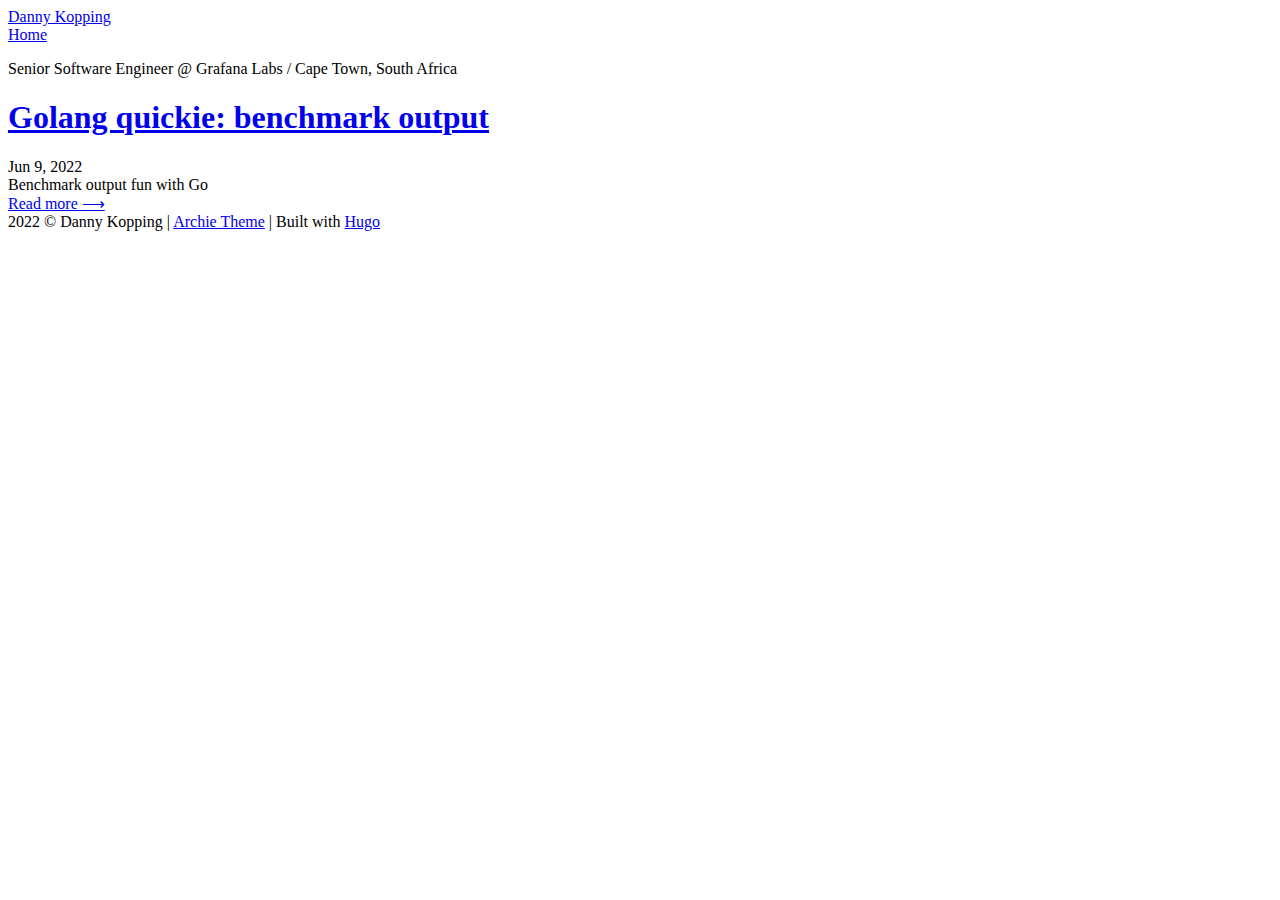
<file: index.html>
<!doctype html><html><head><meta name=generator content="Hugo 0.100.2"><meta charset=utf-8><meta http-equiv=x-ua-compatible content="IE=edge"><title>Danny Kopping | Home</title><meta name=viewport content="width=device-width,initial-scale=1"><meta name=description content><meta property="og:image" content><link rel=alternate type=application/rss+xml href=https://blog.infomaniac.co.za/index.xml title="Danny Kopping"><meta property="og:title" content="Danny Kopping"><meta property="og:description" content><meta property="og:type" content="website"><meta property="og:url" content="https://blog.infomaniac.co.za/"><meta name=twitter:card content="summary"><meta name=twitter:title content="Danny Kopping"><meta name=twitter:description content><script src=https://blog.infomaniac.co.za/js/feather.min.js></script>
<link href=https://blog.infomaniac.co.za/css/fonts.b685ac6f654695232de7b82a9143a46f9e049c8e3af3a21d9737b01f4be211d1.css rel=stylesheet><link rel=stylesheet type=text/css media=screen href=https://blog.infomaniac.co.za/css/main.5f16326007d8a4c28ae466964af89ce7139e69969e434f3399ad3a63d481f24d.css><link id=darkModeStyle rel=stylesheet type=text/css href=https://blog.infomaniac.co.za/css/dark.bf03085a19ebb8e46e705079edf92c974769e8a7f5cb9ebf3cbe919092afbaf0.css></head><body><div class=content><header><div class=main><a href=https://blog.infomaniac.co.za/>Danny Kopping</a></div><nav><a href=/>Home</a></nav></header><main class=list><div class=site-description><p>Senior Software Engineer @ Grafana Labs / Cape Town, South Africa</p></div><section class=list-item><h1 class=title><a href=/posts/go-benchmarks/>Golang quickie: benchmark output</a></h1><time>Jun 9, 2022</time><br><div class=description>Benchmark output fun with Go</div><a class=readmore href=/posts/go-benchmarks/>Read more ⟶</a></section></main><footer><div style=display:flex><a class=soc href=https://github.com/dannykopping title=GitHub><i data-feather=github></i></a><a class=soc href=https://twitter.com/dannykopping/ title=Twitter><i data-feather=twitter></i></a></div><div class=footer-info>2022 © Danny Kopping | <a href=https://github.com/athul/archie>Archie Theme</a> | Built with <a href=https://gohugo.io>Hugo</a></div></footer><script>feather.replace()</script></div></body></html>
</file>
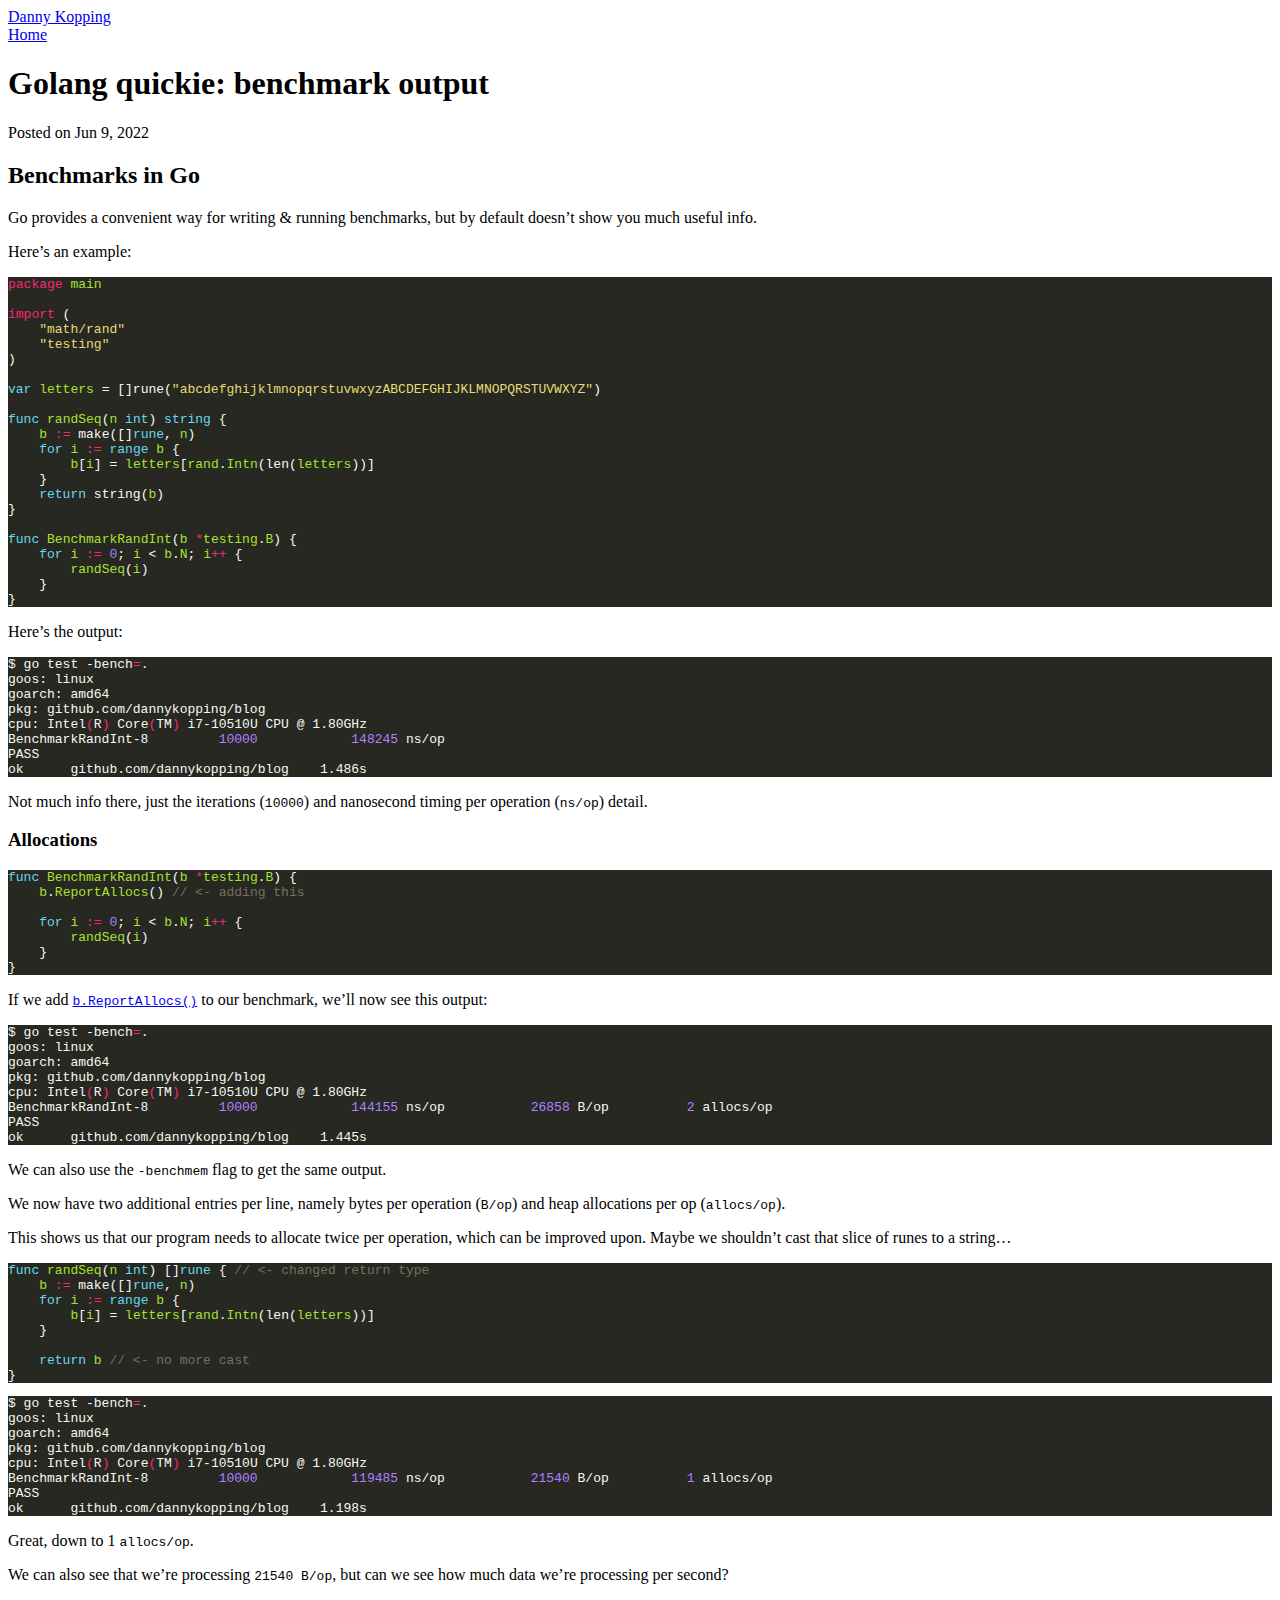
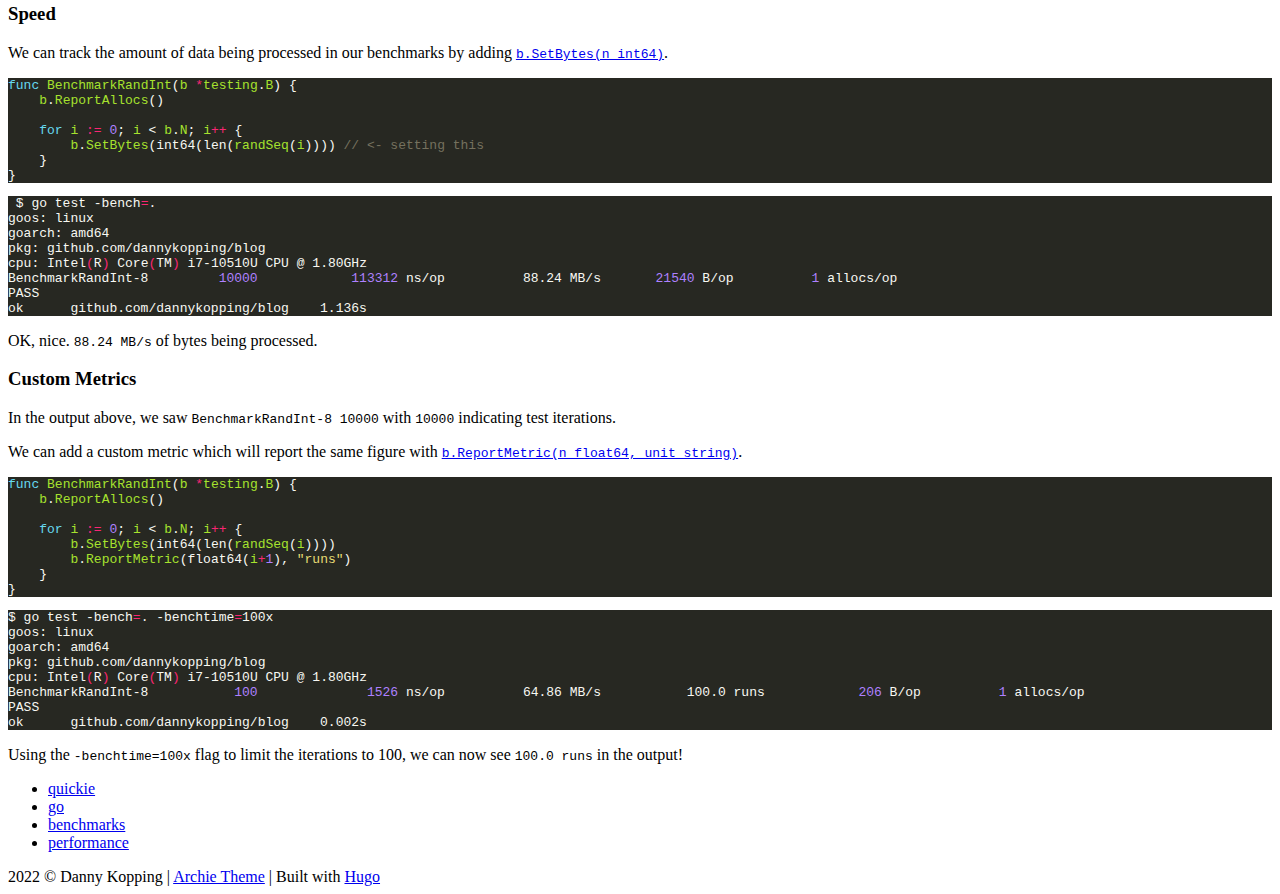
<file: posts/go-benchmarks/index.html>
<!doctype html><html><head><meta charset=utf-8><meta http-equiv=x-ua-compatible content="IE=edge"><title>Golang quickie: benchmark output - Danny Kopping</title><meta name=viewport content="width=device-width,initial-scale=1"><meta name=description content="Benchmark output fun with Go"><meta property="og:image" content><meta property="og:title" content="Golang quickie: benchmark output"><meta property="og:description" content="Benchmark output fun with Go"><meta property="og:type" content="article"><meta property="og:url" content="https://blog.infomaniac.co.za/posts/go-benchmarks/"><meta property="article:section" content="posts"><meta property="article:published_time" content="2022-06-09T00:00:00+00:00"><meta property="article:modified_time" content="2022-06-09T00:00:00+00:00"><meta name=twitter:card content="summary"><meta name=twitter:title content="Golang quickie: benchmark output"><meta name=twitter:description content="Benchmark output fun with Go"><script src=https://blog.infomaniac.co.za/js/feather.min.js></script>
<link href=https://blog.infomaniac.co.za/css/fonts.b685ac6f654695232de7b82a9143a46f9e049c8e3af3a21d9737b01f4be211d1.css rel=stylesheet><link rel=stylesheet type=text/css media=screen href=https://blog.infomaniac.co.za/css/main.5f16326007d8a4c28ae466964af89ce7139e69969e434f3399ad3a63d481f24d.css><link id=darkModeStyle rel=stylesheet type=text/css href=https://blog.infomaniac.co.za/css/dark.bf03085a19ebb8e46e705079edf92c974769e8a7f5cb9ebf3cbe919092afbaf0.css></head><body><div class=content><header><div class=main><a href=https://blog.infomaniac.co.za/>Danny Kopping</a></div><nav><a href=/>Home</a></nav></header><main><article><div class=title><h1 class=title>Golang quickie: benchmark output</h1><div class=meta>Posted on Jun 9, 2022</div></div><section class=body><h2 id=benchmarks-in-go>Benchmarks in Go</h2><p>Go provides a convenient way for writing & running benchmarks, but by default doesn&rsquo;t show you much useful info.</p><p>Here&rsquo;s an example:</p><div class=highlight><pre tabindex=0 style=color:#f8f8f2;background-color:#272822;-moz-tab-size:4;-o-tab-size:4;tab-size:4><code class=language-golang data-lang=golang><span style=display:flex><span><span style=color:#f92672>package</span> <span style=color:#a6e22e>main</span>
</span></span><span style=display:flex><span>
</span></span><span style=display:flex><span><span style=color:#f92672>import</span> (
</span></span><span style=display:flex><span>	<span style=color:#e6db74>&#34;math/rand&#34;</span>
</span></span><span style=display:flex><span>	<span style=color:#e6db74>&#34;testing&#34;</span>
</span></span><span style=display:flex><span>)
</span></span><span style=display:flex><span>
</span></span><span style=display:flex><span><span style=color:#66d9ef>var</span> <span style=color:#a6e22e>letters</span> = []rune(<span style=color:#e6db74>&#34;abcdefghijklmnopqrstuvwxyzABCDEFGHIJKLMNOPQRSTUVWXYZ&#34;</span>)
</span></span><span style=display:flex><span>
</span></span><span style=display:flex><span><span style=color:#66d9ef>func</span> <span style=color:#a6e22e>randSeq</span>(<span style=color:#a6e22e>n</span> <span style=color:#66d9ef>int</span>) <span style=color:#66d9ef>string</span> {
</span></span><span style=display:flex><span>	<span style=color:#a6e22e>b</span> <span style=color:#f92672>:=</span> make([]<span style=color:#66d9ef>rune</span>, <span style=color:#a6e22e>n</span>)
</span></span><span style=display:flex><span>	<span style=color:#66d9ef>for</span> <span style=color:#a6e22e>i</span> <span style=color:#f92672>:=</span> <span style=color:#66d9ef>range</span> <span style=color:#a6e22e>b</span> {
</span></span><span style=display:flex><span>		<span style=color:#a6e22e>b</span>[<span style=color:#a6e22e>i</span>] = <span style=color:#a6e22e>letters</span>[<span style=color:#a6e22e>rand</span>.<span style=color:#a6e22e>Intn</span>(len(<span style=color:#a6e22e>letters</span>))]
</span></span><span style=display:flex><span>	}
</span></span><span style=display:flex><span>	<span style=color:#66d9ef>return</span> string(<span style=color:#a6e22e>b</span>)
</span></span><span style=display:flex><span>}
</span></span><span style=display:flex><span>
</span></span><span style=display:flex><span><span style=color:#66d9ef>func</span> <span style=color:#a6e22e>BenchmarkRandInt</span>(<span style=color:#a6e22e>b</span> <span style=color:#f92672>*</span><span style=color:#a6e22e>testing</span>.<span style=color:#a6e22e>B</span>) {
</span></span><span style=display:flex><span>	<span style=color:#66d9ef>for</span> <span style=color:#a6e22e>i</span> <span style=color:#f92672>:=</span> <span style=color:#ae81ff>0</span>; <span style=color:#a6e22e>i</span> &lt; <span style=color:#a6e22e>b</span>.<span style=color:#a6e22e>N</span>; <span style=color:#a6e22e>i</span><span style=color:#f92672>++</span> {
</span></span><span style=display:flex><span>		<span style=color:#a6e22e>randSeq</span>(<span style=color:#a6e22e>i</span>)
</span></span><span style=display:flex><span>	}
</span></span><span style=display:flex><span>}
</span></span></code></pre></div><p>Here&rsquo;s the output:</p><div class=highlight><pre tabindex=0 style=color:#f8f8f2;background-color:#272822;-moz-tab-size:4;-o-tab-size:4;tab-size:4><code class=language-bash data-lang=bash><span style=display:flex><span>$ go test -bench<span style=color:#f92672>=</span>.               
</span></span><span style=display:flex><span>goos: linux
</span></span><span style=display:flex><span>goarch: amd64
</span></span><span style=display:flex><span>pkg: github.com/dannykopping/blog
</span></span><span style=display:flex><span>cpu: Intel<span style=color:#f92672>(</span>R<span style=color:#f92672>)</span> Core<span style=color:#f92672>(</span>TM<span style=color:#f92672>)</span> i7-10510U CPU @ 1.80GHz
</span></span><span style=display:flex><span>BenchmarkRandInt-8         <span style=color:#ae81ff>10000</span>            <span style=color:#ae81ff>148245</span> ns/op
</span></span><span style=display:flex><span>PASS
</span></span><span style=display:flex><span>ok      github.com/dannykopping/blog    1.486s
</span></span></code></pre></div><p>Not much info there, just the iterations (<code>10000</code>) and nanosecond timing per operation (<code>ns/op</code>) detail.</p><h3 id=allocations>Allocations</h3><div class=highlight><pre tabindex=0 style=color:#f8f8f2;background-color:#272822;-moz-tab-size:4;-o-tab-size:4;tab-size:4><code class=language-golang data-lang=golang><span style=display:flex><span><span style=color:#66d9ef>func</span> <span style=color:#a6e22e>BenchmarkRandInt</span>(<span style=color:#a6e22e>b</span> <span style=color:#f92672>*</span><span style=color:#a6e22e>testing</span>.<span style=color:#a6e22e>B</span>) {
</span></span><span style=display:flex><span>	<span style=color:#a6e22e>b</span>.<span style=color:#a6e22e>ReportAllocs</span>() <span style=color:#75715e>// &lt;- adding this
</span></span></span><span style=display:flex><span><span style=color:#75715e></span>
</span></span><span style=display:flex><span>	<span style=color:#66d9ef>for</span> <span style=color:#a6e22e>i</span> <span style=color:#f92672>:=</span> <span style=color:#ae81ff>0</span>; <span style=color:#a6e22e>i</span> &lt; <span style=color:#a6e22e>b</span>.<span style=color:#a6e22e>N</span>; <span style=color:#a6e22e>i</span><span style=color:#f92672>++</span> {
</span></span><span style=display:flex><span>		<span style=color:#a6e22e>randSeq</span>(<span style=color:#a6e22e>i</span>)
</span></span><span style=display:flex><span>	}
</span></span><span style=display:flex><span>}
</span></span></code></pre></div><p>If we add <a href=https://pkg.go.dev/testing#B.ReportAllocs><code>b.ReportAllocs()</code></a> to our benchmark, we&rsquo;ll now see this output:</p><div class=highlight><pre tabindex=0 style=color:#f8f8f2;background-color:#272822;-moz-tab-size:4;-o-tab-size:4;tab-size:4><code class=language-bash data-lang=bash><span style=display:flex><span>$ go test -bench<span style=color:#f92672>=</span>.
</span></span><span style=display:flex><span>goos: linux
</span></span><span style=display:flex><span>goarch: amd64
</span></span><span style=display:flex><span>pkg: github.com/dannykopping/blog
</span></span><span style=display:flex><span>cpu: Intel<span style=color:#f92672>(</span>R<span style=color:#f92672>)</span> Core<span style=color:#f92672>(</span>TM<span style=color:#f92672>)</span> i7-10510U CPU @ 1.80GHz
</span></span><span style=display:flex><span>BenchmarkRandInt-8         <span style=color:#ae81ff>10000</span>            <span style=color:#ae81ff>144155</span> ns/op           <span style=color:#ae81ff>26858</span> B/op          <span style=color:#ae81ff>2</span> allocs/op
</span></span><span style=display:flex><span>PASS
</span></span><span style=display:flex><span>ok      github.com/dannykopping/blog    1.445s
</span></span></code></pre></div><p>We can also use the <code>-benchmem</code> flag to get the same output.</p><p>We now have two additional entries per line, namely bytes per operation (<code>B/op</code>) and heap allocations per op (<code>allocs/op</code>).</p><p>This shows us that our program needs to allocate twice per operation, which can be improved upon. Maybe we shouldn&rsquo;t
cast that slice of runes to a string&mldr;</p><div class=highlight><pre tabindex=0 style=color:#f8f8f2;background-color:#272822;-moz-tab-size:4;-o-tab-size:4;tab-size:4><code class=language-golang data-lang=golang><span style=display:flex><span><span style=color:#66d9ef>func</span> <span style=color:#a6e22e>randSeq</span>(<span style=color:#a6e22e>n</span> <span style=color:#66d9ef>int</span>) []<span style=color:#66d9ef>rune</span> { <span style=color:#75715e>// &lt;- changed return type
</span></span></span><span style=display:flex><span><span style=color:#75715e></span>	<span style=color:#a6e22e>b</span> <span style=color:#f92672>:=</span> make([]<span style=color:#66d9ef>rune</span>, <span style=color:#a6e22e>n</span>)
</span></span><span style=display:flex><span>	<span style=color:#66d9ef>for</span> <span style=color:#a6e22e>i</span> <span style=color:#f92672>:=</span> <span style=color:#66d9ef>range</span> <span style=color:#a6e22e>b</span> {
</span></span><span style=display:flex><span>		<span style=color:#a6e22e>b</span>[<span style=color:#a6e22e>i</span>] = <span style=color:#a6e22e>letters</span>[<span style=color:#a6e22e>rand</span>.<span style=color:#a6e22e>Intn</span>(len(<span style=color:#a6e22e>letters</span>))]
</span></span><span style=display:flex><span>	}
</span></span><span style=display:flex><span>
</span></span><span style=display:flex><span>	<span style=color:#66d9ef>return</span> <span style=color:#a6e22e>b</span> <span style=color:#75715e>// &lt;- no more cast
</span></span></span><span style=display:flex><span><span style=color:#75715e></span>}
</span></span></code></pre></div><div class=highlight><pre tabindex=0 style=color:#f8f8f2;background-color:#272822;-moz-tab-size:4;-o-tab-size:4;tab-size:4><code class=language-bash data-lang=bash><span style=display:flex><span>$ go test -bench<span style=color:#f92672>=</span>.
</span></span><span style=display:flex><span>goos: linux
</span></span><span style=display:flex><span>goarch: amd64
</span></span><span style=display:flex><span>pkg: github.com/dannykopping/blog
</span></span><span style=display:flex><span>cpu: Intel<span style=color:#f92672>(</span>R<span style=color:#f92672>)</span> Core<span style=color:#f92672>(</span>TM<span style=color:#f92672>)</span> i7-10510U CPU @ 1.80GHz
</span></span><span style=display:flex><span>BenchmarkRandInt-8         <span style=color:#ae81ff>10000</span>            <span style=color:#ae81ff>119485</span> ns/op           <span style=color:#ae81ff>21540</span> B/op          <span style=color:#ae81ff>1</span> allocs/op
</span></span><span style=display:flex><span>PASS
</span></span><span style=display:flex><span>ok      github.com/dannykopping/blog    1.198s
</span></span></code></pre></div><p>Great, down to 1 <code>allocs/op</code>.</p><p>We can also see that we&rsquo;re processing <code>21540 B/op</code>, but can we see how much data we&rsquo;re processing per second?</p><h3 id=speed>Speed</h3><p>We can track the amount of data being processed in our benchmarks by adding <a href=https://pkg.go.dev/testing#B.SetBytes><code>b.SetBytes(n int64)</code></a>.</p><div class=highlight><pre tabindex=0 style=color:#f8f8f2;background-color:#272822;-moz-tab-size:4;-o-tab-size:4;tab-size:4><code class=language-golang data-lang=golang><span style=display:flex><span><span style=color:#66d9ef>func</span> <span style=color:#a6e22e>BenchmarkRandInt</span>(<span style=color:#a6e22e>b</span> <span style=color:#f92672>*</span><span style=color:#a6e22e>testing</span>.<span style=color:#a6e22e>B</span>) {
</span></span><span style=display:flex><span>	<span style=color:#a6e22e>b</span>.<span style=color:#a6e22e>ReportAllocs</span>()
</span></span><span style=display:flex><span>
</span></span><span style=display:flex><span>	<span style=color:#66d9ef>for</span> <span style=color:#a6e22e>i</span> <span style=color:#f92672>:=</span> <span style=color:#ae81ff>0</span>; <span style=color:#a6e22e>i</span> &lt; <span style=color:#a6e22e>b</span>.<span style=color:#a6e22e>N</span>; <span style=color:#a6e22e>i</span><span style=color:#f92672>++</span> {
</span></span><span style=display:flex><span>		<span style=color:#a6e22e>b</span>.<span style=color:#a6e22e>SetBytes</span>(int64(len(<span style=color:#a6e22e>randSeq</span>(<span style=color:#a6e22e>i</span>)))) <span style=color:#75715e>// &lt;- setting this
</span></span></span><span style=display:flex><span><span style=color:#75715e></span>	}
</span></span><span style=display:flex><span>}
</span></span></code></pre></div><div class=highlight><pre tabindex=0 style=color:#f8f8f2;background-color:#272822;-moz-tab-size:4;-o-tab-size:4;tab-size:4><code class=language-bash data-lang=bash><span style=display:flex><span> $ go test -bench<span style=color:#f92672>=</span>.
</span></span><span style=display:flex><span>goos: linux
</span></span><span style=display:flex><span>goarch: amd64
</span></span><span style=display:flex><span>pkg: github.com/dannykopping/blog
</span></span><span style=display:flex><span>cpu: Intel<span style=color:#f92672>(</span>R<span style=color:#f92672>)</span> Core<span style=color:#f92672>(</span>TM<span style=color:#f92672>)</span> i7-10510U CPU @ 1.80GHz
</span></span><span style=display:flex><span>BenchmarkRandInt-8         <span style=color:#ae81ff>10000</span>            <span style=color:#ae81ff>113312</span> ns/op          88.24 MB/s       <span style=color:#ae81ff>21540</span> B/op          <span style=color:#ae81ff>1</span> allocs/op
</span></span><span style=display:flex><span>PASS
</span></span><span style=display:flex><span>ok      github.com/dannykopping/blog    1.136s
</span></span></code></pre></div><p>OK, nice. <code>88.24 MB/s</code> of bytes being processed.</p><h3 id=custom-metrics>Custom Metrics</h3><p>In the output above, we saw <code>BenchmarkRandInt-8 10000</code> with <code>10000</code> indicating test iterations.</p><p>We can add a custom metric which will report the same figure with <a href=https://pkg.go.dev/testing#B.ReportMetric><code>b.ReportMetric(n float64, unit string)</code></a>.</p><div class=highlight><pre tabindex=0 style=color:#f8f8f2;background-color:#272822;-moz-tab-size:4;-o-tab-size:4;tab-size:4><code class=language-golang data-lang=golang><span style=display:flex><span><span style=color:#66d9ef>func</span> <span style=color:#a6e22e>BenchmarkRandInt</span>(<span style=color:#a6e22e>b</span> <span style=color:#f92672>*</span><span style=color:#a6e22e>testing</span>.<span style=color:#a6e22e>B</span>) {
</span></span><span style=display:flex><span>	<span style=color:#a6e22e>b</span>.<span style=color:#a6e22e>ReportAllocs</span>()
</span></span><span style=display:flex><span>
</span></span><span style=display:flex><span>	<span style=color:#66d9ef>for</span> <span style=color:#a6e22e>i</span> <span style=color:#f92672>:=</span> <span style=color:#ae81ff>0</span>; <span style=color:#a6e22e>i</span> &lt; <span style=color:#a6e22e>b</span>.<span style=color:#a6e22e>N</span>; <span style=color:#a6e22e>i</span><span style=color:#f92672>++</span> {
</span></span><span style=display:flex><span>		<span style=color:#a6e22e>b</span>.<span style=color:#a6e22e>SetBytes</span>(int64(len(<span style=color:#a6e22e>randSeq</span>(<span style=color:#a6e22e>i</span>))))
</span></span><span style=display:flex><span>        <span style=color:#a6e22e>b</span>.<span style=color:#a6e22e>ReportMetric</span>(float64(<span style=color:#a6e22e>i</span><span style=color:#f92672>+</span><span style=color:#ae81ff>1</span>), <span style=color:#e6db74>&#34;runs&#34;</span>)
</span></span><span style=display:flex><span>	}
</span></span><span style=display:flex><span>}
</span></span></code></pre></div><div class=highlight><pre tabindex=0 style=color:#f8f8f2;background-color:#272822;-moz-tab-size:4;-o-tab-size:4;tab-size:4><code class=language-bash data-lang=bash><span style=display:flex><span>$ go test -bench<span style=color:#f92672>=</span>. -benchtime<span style=color:#f92672>=</span>100x                 
</span></span><span style=display:flex><span>goos: linux
</span></span><span style=display:flex><span>goarch: amd64
</span></span><span style=display:flex><span>pkg: github.com/dannykopping/blog
</span></span><span style=display:flex><span>cpu: Intel<span style=color:#f92672>(</span>R<span style=color:#f92672>)</span> Core<span style=color:#f92672>(</span>TM<span style=color:#f92672>)</span> i7-10510U CPU @ 1.80GHz
</span></span><span style=display:flex><span>BenchmarkRandInt-8           <span style=color:#ae81ff>100</span>              <span style=color:#ae81ff>1526</span> ns/op          64.86 MB/s           100.0 runs            <span style=color:#ae81ff>206</span> B/op          <span style=color:#ae81ff>1</span> allocs/op
</span></span><span style=display:flex><span>PASS
</span></span><span style=display:flex><span>ok      github.com/dannykopping/blog    0.002s
</span></span></code></pre></div><p>Using the <code>-benchtime=100x</code> flag to limit the iterations to 100, we can now see <code>100.0 runs</code> in the output!</p></section><div class=post-tags><nav class="nav tags"><ul class=tags><li><a href=/tags/quickie>quickie</a></li><li><a href=/tags/go>go</a></li><li><a href=/tags/benchmarks>benchmarks</a></li><li><a href=/tags/performance>performance</a></li></ul></nav></div></article></main><footer><div style=display:flex><a class=soc href=https://github.com/dannykopping title=GitHub><i data-feather=github></i></a><a class=soc href=https://twitter.com/dannykopping/ title=Twitter><i data-feather=twitter></i></a></div><div class=footer-info>2022 © Danny Kopping | <a href=https://github.com/athul/archie>Archie Theme</a> | Built with <a href=https://gohugo.io>Hugo</a></div></footer><script>feather.replace()</script></div></body></html>
</file>
